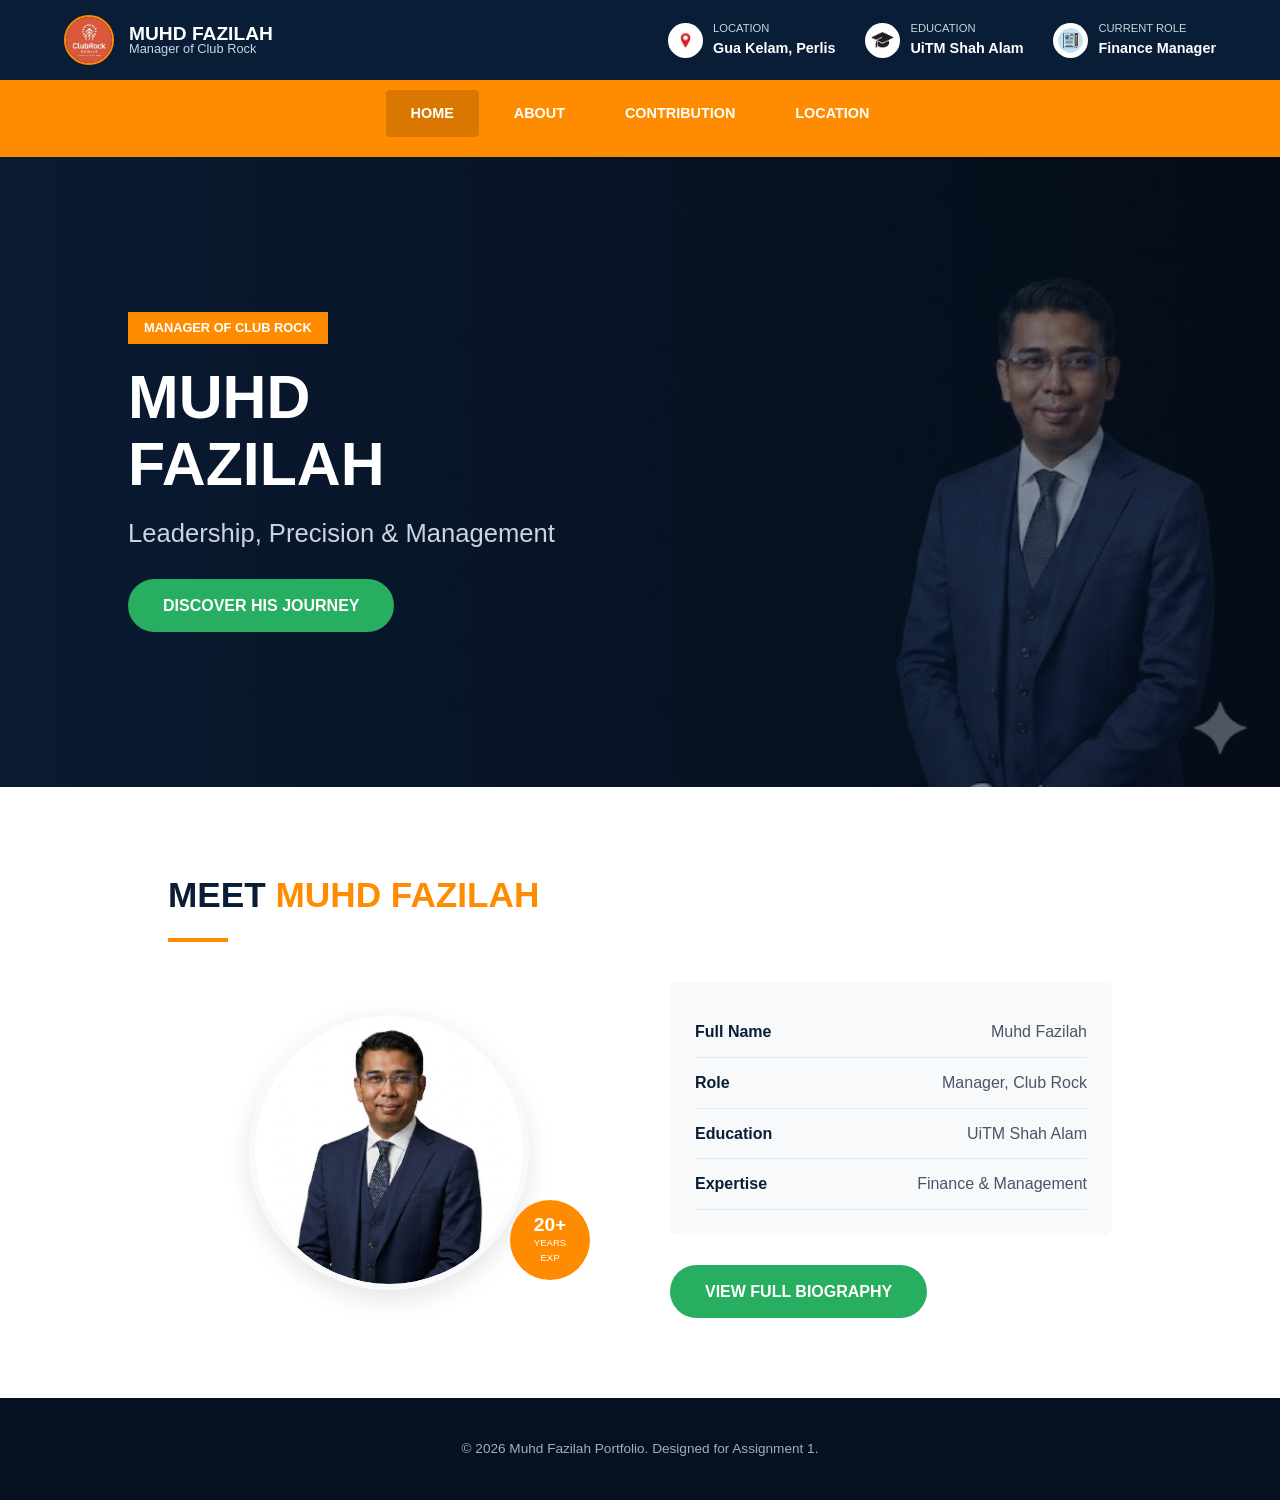
<file: index.html>
<!DOCTYPE html>
<html lang="en">
<head>
    <meta charset="UTF-8">
    <meta name="viewport" content="width=device-width, initial-scale=1.0">
    <title>Home - Muhd Fazilah</title>
    <link rel="stylesheet" href="style.css">
</head>
<body>
    <div class="nav-topbar">
        <div class="topbar-inner">
            <div class="topbar-logo">
                <img src="icon 0.jpg" alt="Logo">
                <div class="logo-text">MUHD FAZILAH <span>Manager of Club Rock</span></div>
            </div>
            <div class="topbar-info">
                <div class="info-item">
                    <img src="icon 1.jpg" alt="Location">
                    <div><p class="info-label">Location</p><p class="info-value">Gua Kelam, Perlis</p></div>
                </div>
                <div class="info-item">
                    <img src="icon 2.jpg" alt="Education">
                    <div><p class="info-label">Education</p><p class="info-value">UiTM Shah Alam</p></div>
                </div>
                <div class="info-item">
                    <img src="icon 3.jpg" alt="Role">
                    <div><p class="info-label">Current Role</p><p class="info-value">Finance Manager</p></div>
                </div>
            </div>
        </div>
    </div>
    <nav class="nav-main">
        <div class="nav-main-inner">
            <ul class="nav-links">
                <li><a href="index.html" class="active">HOME</a></li>
                <li><a href="About.html">ABOUT</a></li>
                <li><a href="role.html">CONTRIBUTION</a></li>
                <li><a href="https://www.google.com/maps/dir/6.6551808,100.2504192/Eco-Adventure+Hub+By+ClubRock,+Ground+Floor,+Kompleks+Pengurusan+Gua+Kelam,+Kaki+Bukit,+02200+Kaki+Bukit,+Perlis/@6.6436991,100.2090409,14z/data=!3m1!4b1!4m9!4m8!1m1!4e1!1m5!1m1!1s0x304cebbe439731e9:0x48d27cdc81e681d5!2m2!1d100.2048468!2d6.6436932?entry=ttu&g_ep=EgoyMDI2MDUwMi4wIKXMDSoASAFQAw%3D%3D" target="_blank">LOCATION</a></li>
            </ul>
        </div>
    </nav>
    <section class="hero">
        <div class="hero-bg"></div>
        <div class="hero-overlay"></div>
        <div class="hero-content">
            <div class="hero-tag">Manager of Club Rock</div>
            <h1>MUHD<br>FAZILAH</h1>
            <h2>Leadership, Precision & Management</h2>
            <a href="About.html" class="btn-green">DISCOVER HIS JOURNEY</a>
        </div>
    </section>
    <div class="section">
        <p class="section-title">MEET <span>MUHD FAZILAH</span></p>
        <div class="accent-line"></div>
        <div class="two-col">
            <div class="profile-img-block">
                <div class="profile-img-wrap">
                    <img src="suit 2.jpg" alt="Profile">
                </div>
                <div class="profile-badge">
                    <p class="badge-num">20+</p>
                    <p class="badge-lbl">Years Exp</p>
                </div>
            </div>
            <div>
                <div class="fact-table">
                    <div class="fact-row"><span class="fact-key">Full Name</span><span class="fact-val">Muhd Fazilah</span></div>
                    <div class="fact-row"><span class="fact-key">Role</span><span class="fact-val">Manager, Club Rock</span></div>
                    <div class="fact-row"><span class="fact-key">Education</span><span class="fact-val">UiTM Shah Alam</span></div>
                    <div class="fact-row"><span class="fact-key">Expertise</span><span class="fact-val">Finance & Management</span></div>
                </div>
                <a href="About.html" class="btn-green">VIEW FULL BIOGRAPHY</a>
            </div>
        </div>
    </div>
    <footer>
        <p class="footer-copy">© 2026 Muhd Fazilah Portfolio. Designed for Assignment 1.</p>
    </footer>
</body>
</html>
</file>
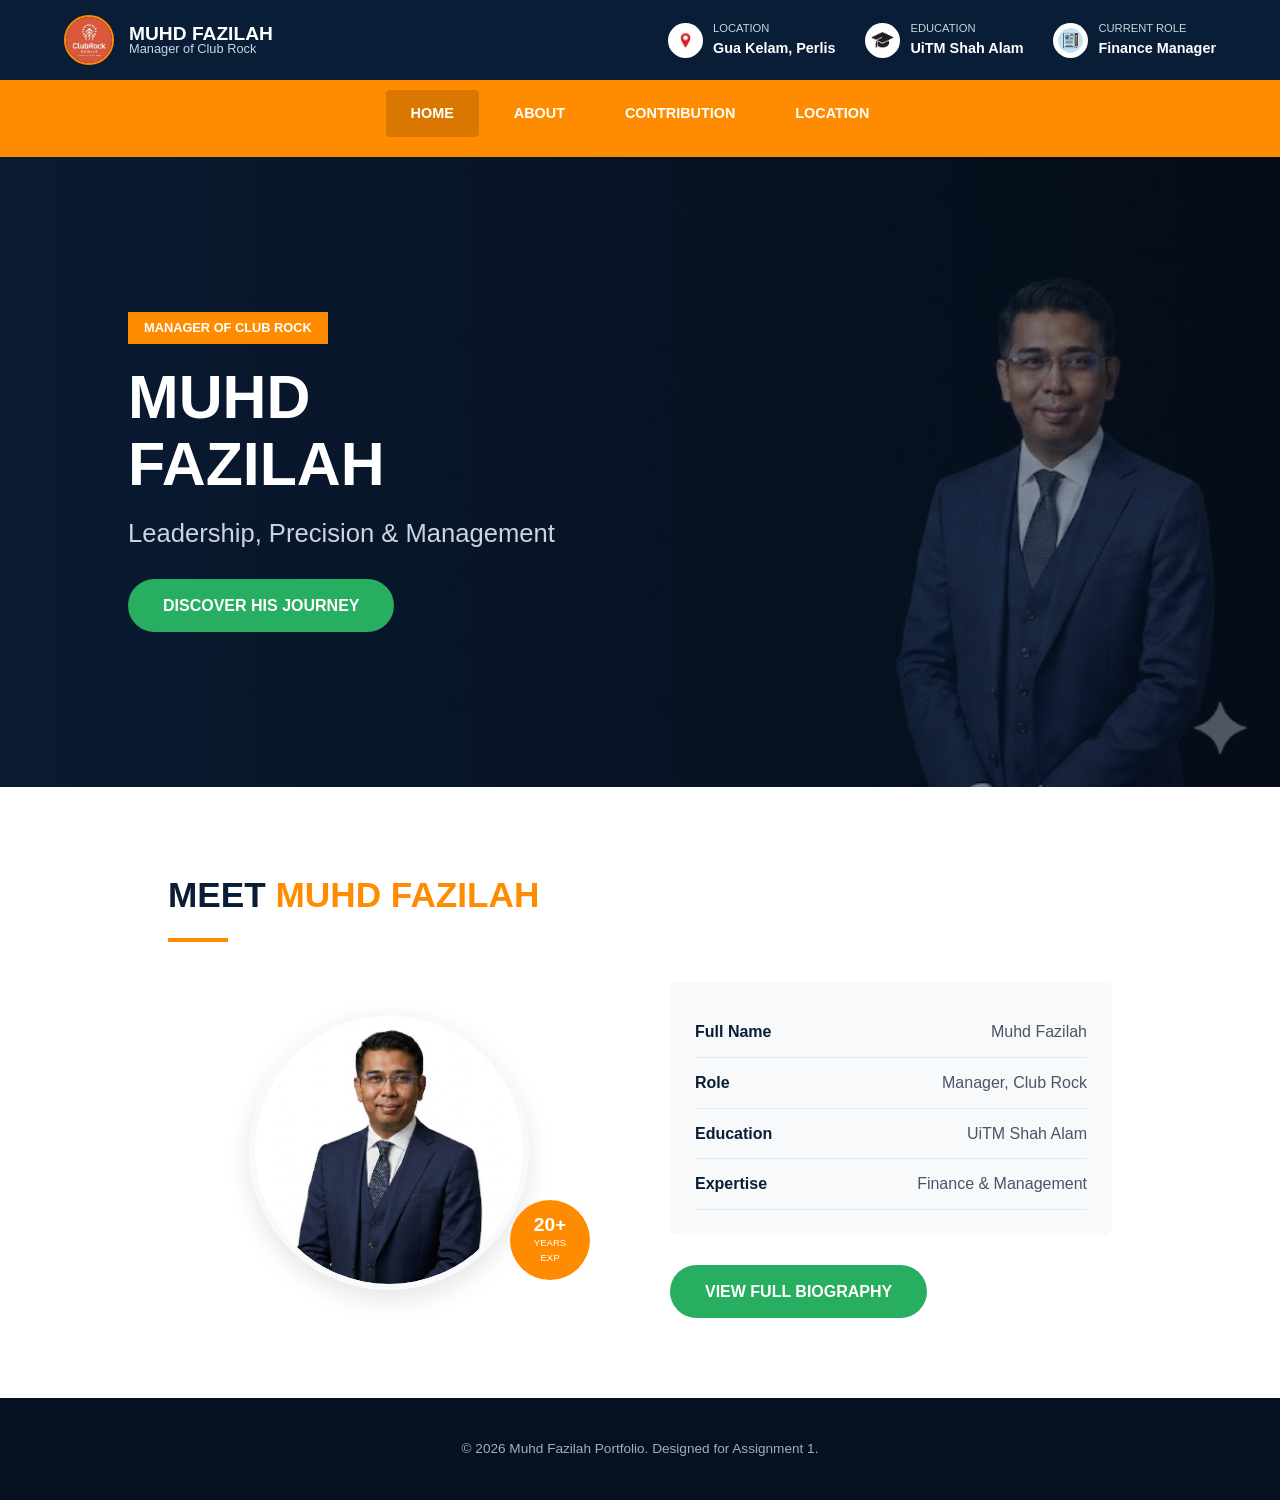
<file: Index.html>
<!DOCTYPE html>
<html lang="en">
<head>
    <meta charset="UTF-8">
    <meta name="viewport" content="width=device-width, initial-scale=1.0">
    <title>Home - Muhd Fazilah</title>
    <link rel="stylesheet" href="style.css">
</head>
<body>
    <div class="nav-topbar">
        <div class="topbar-inner">
            <div class="topbar-logo">
                <img src="icon 0.jpg" alt="Logo">
                <div class="logo-text">MUHD FAZILAH <span>Manager of Club Rock</span></div>
            </div>
            <div class="topbar-info">
                <div class="info-item">
                    <img src="icon 1.jpg" alt="Location">
                    <div><p class="info-label">Location</p><p class="info-value">Gua Kelam, Perlis</p></div>
                </div>
                <div class="info-item">
                    <img src="icon 2.jpg" alt="Education">
                    <div><p class="info-label">Education</p><p class="info-value">UiTM Shah Alam</p></div>
                </div>
                <div class="info-item">
                    <img src="icon 3.jpg" alt="Role">
                    <div><p class="info-label">Current Role</p><p class="info-value">Finance Manager</p></div>
                </div>
            </div>
        </div>
    </div>
    <nav class="nav-main">
        <div class="nav-main-inner">
            <ul class="nav-links">
                <li><a href="Main Page.html" class="active">HOME</a></li>
                <li><a href="About.html">ABOUT</a></li>
                <li><a href="role.html">CONTRIBUTION</a></li>
                <li><a href="https://www.google.com/maps/dir/6.6551808,100.2504192/Eco-Adventure+Hub+By+ClubRock,+Ground+Floor,+Kompleks+Pengurusan+Gua+Kelam,+Kaki+Bukit,+02200+Kaki+Bukit,+Perlis/@6.6436991,100.2090409,14z/data=!3m1!4b1!4m9!4m8!1m1!4e1!1m5!1m1!1s0x304cebbe439731e9:0x48d27cdc81e681d5!2m2!1d100.2048468!2d6.6436932?entry=ttu&g_ep=EgoyMDI2MDUwMi4wIKXMDSoASAFQAw%3D%3D" target="_blank">LOCATION</a></li>
            </ul>
        </div>
    </nav>
    <section class="hero">
        <div class="hero-bg"></div>
        <div class="hero-overlay"></div>
        <div class="hero-content">
            <div class="hero-tag">Manager of Club Rock</div>
            <h1>MUHD<br>FAZILAH</h1>
            <h2>Leadership, Precision & Management</h2>
            <a href="About.html" class="btn-green">DISCOVER HIS JOURNEY</a>
        </div>
    </section>
    <div class="section">
        <p class="section-title">MEET <span>MUHD FAZILAH</span></p>
        <div class="accent-line"></div>
        <div class="two-col">
            <div class="profile-img-block">
                <div class="profile-img-wrap">
                    <img src="suit 2.jpg" alt="Profile">
                </div>
                <div class="profile-badge">
                    <p class="badge-num">20+</p>
                    <p class="badge-lbl">Years Exp</p>
                </div>
            </div>
            <div>
                <div class="fact-table">
                    <div class="fact-row"><span class="fact-key">Full Name</span><span class="fact-val">Muhd Fazilah</span></div>
                    <div class="fact-row"><span class="fact-key">Role</span><span class="fact-val">Manager, Club Rock</span></div>
                    <div class="fact-row"><span class="fact-key">Education</span><span class="fact-val">UiTM Shah Alam</span></div>
                    <div class="fact-row"><span class="fact-key">Expertise</span><span class="fact-val">Finance & Management</span></div>
                </div>
                <a href="About.html" class="btn-green">VIEW FULL BIOGRAPHY</a>
            </div>
        </div>
    </div>
    <footer>
        <p class="footer-copy">© 2026 Muhd Fazilah Portfolio. Designed for Assignment 1.</p>
    </footer>
</body>
</html>
</file>
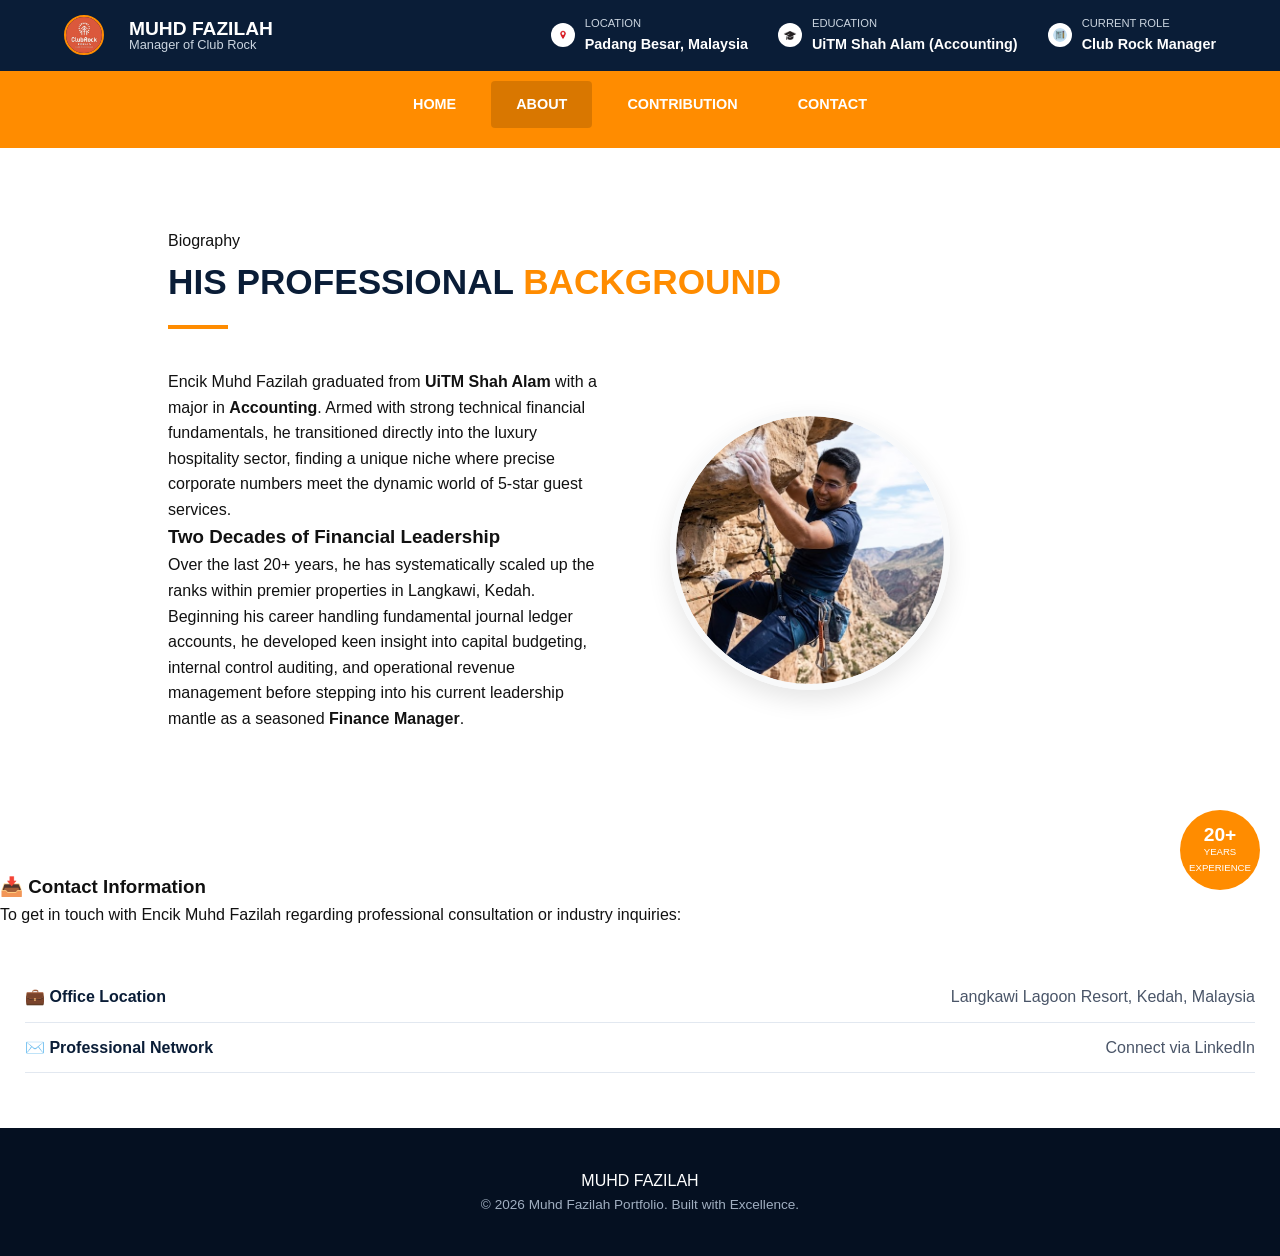
<file: About.html>
<!DOCTYPE html>
<html lang="en">
<head>
  <meta charset="UTF-8" />
  <meta name="viewport" content="width=device-width, initial-scale=1.0" />
  <title>About Muhd Fazilah</title>
  <link rel="stylesheet" href="style.css" />
</head>
<body>

 <div class="nav-topbar">
    <div class="topbar-inner">
      <div class="topbar-logo">
        <div class="logo-icon"><div class="topbar-logo">
        <img src="icon 0.jpg" alt="Logo" style="width: 40px; height: 40px; margin-right: 10px; object-fit: contain;">
      </div></div>
        <div class="logo-text">MUHD FAZILAH <span>Manager of Club Rock</span></div>
      </div>
      <div class="topbar-info">
        <div class="info-item">
          <img src="icon 1.jpg" alt="Location" style="width: 24px; height: 24px; object-fit: contain;">
          <div><p class="info-label">Location</p><p class="info-value"> Padang Besar, Malaysia</p></div>
        </div>
        <div class="info-item">
          <img src="icon 2.jpg" alt="Education" style="width: 24px; height: 24px; object-fit: contain;">
          <div><p class="info-label">Education</p><p class="info-value">UiTM Shah Alam (Accounting)</p></div>
        </div>
        <div class="info-item">
          <img src="icon 3.jpg" alt="Role" style="width: 24px; height: 24px; object-fit: contain;">
          <div><p class="info-label">Current Role</p><p class="info-value">Club Rock Manager</p></div>
        </div>
      </div>
    </div>
  </div>

  <nav class="nav-main">
    <div class="nav-main-inner">
      <div class="nav-socials">
       
      </div>
      <ul class="nav-links">
        <li><a href="index.html">HOME</a></li>
        <li><a href="About.html" class="active">ABOUT</a></li>
        <li><a href="role.html">CONTRIBUTION</a></li>
        <li><a href="About.html#contact">CONTACT</a></li>
      </ul>
    </div>
  </nav>

  <div class="section">
    <p class="section-eyebrow">Biography</p>
    <h2 class="section-title">HIS PROFESSIONAL <span>BACKGROUND</span></h2>
    <div class="accent-line"></div>

    <div class="two-col">
      <div class="content-text">
        <p>Encik Muhd Fazilah graduated from <strong>UiTM Shah Alam</strong> with a major in <strong>Accounting</strong>. Armed with strong technical financial fundamentals, he transitioned directly into the luxury hospitality sector, finding a unique niche where precise corporate numbers meet the dynamic world of 5-star guest services.</p>
        
        <h3>Two Decades of Financial Leadership</h3>
        <p>Over the last 20+ years, he has systematically scaled up the ranks within premier properties in Langkawi, Kedah. Beginning his career handling fundamental journal ledger accounts, he developed keen insight into capital budgeting, internal control auditing, and operational revenue management before stepping into his current leadership mantle as a seasoned <strong>Finance Manager</strong>.</p>
      </div>

      <div class="profile-img-wrap" style="width: 280px; height: 280px; border-radius: 50%; overflow: hidden; display: flex; align-items: center; justify-content: center;">
  <img src="hiking.jpg" alt="Muhd Fazilah" style="width: 100%; height: 100%; object-fit: cover;" />
</div>
        <div class="profile-badge">
          <p class="badge-num">20+</p>
          <p class="badge-lbl">Years Experience</p>
        </div>
      </div>
    </div>

    <div id="contact" class="contact-box" style="margin-top: 60px;">
      <h3>📥 Contact Information</h3>
      <p>To get in touch with Encik Muhd Fazilah regarding professional consultation or industry inquiries:</p>
      <div class="fact-table" style="margin-top: 20px; background: #ffffff;">
        <div class="fact-row"><span class="fact-key">💼 Office Location</span><span class="fact-val">Langkawi Lagoon Resort, Kedah, Malaysia</span></div>
        <div class="fact-row"><span class="fact-key">✉️ Professional Network</span><span class="fact-val">Connect via LinkedIn</span></div>
      </div>
    </div>
  </div>

  <footer>
    <div class="footer-logo">MUHD <span>FAZILAH</span></div>
    <p class="footer-copy">© 2026 Muhd Fazilah Portfolio. Built with Excellence.</p>
  </footer>

</body>
</html>
</file>
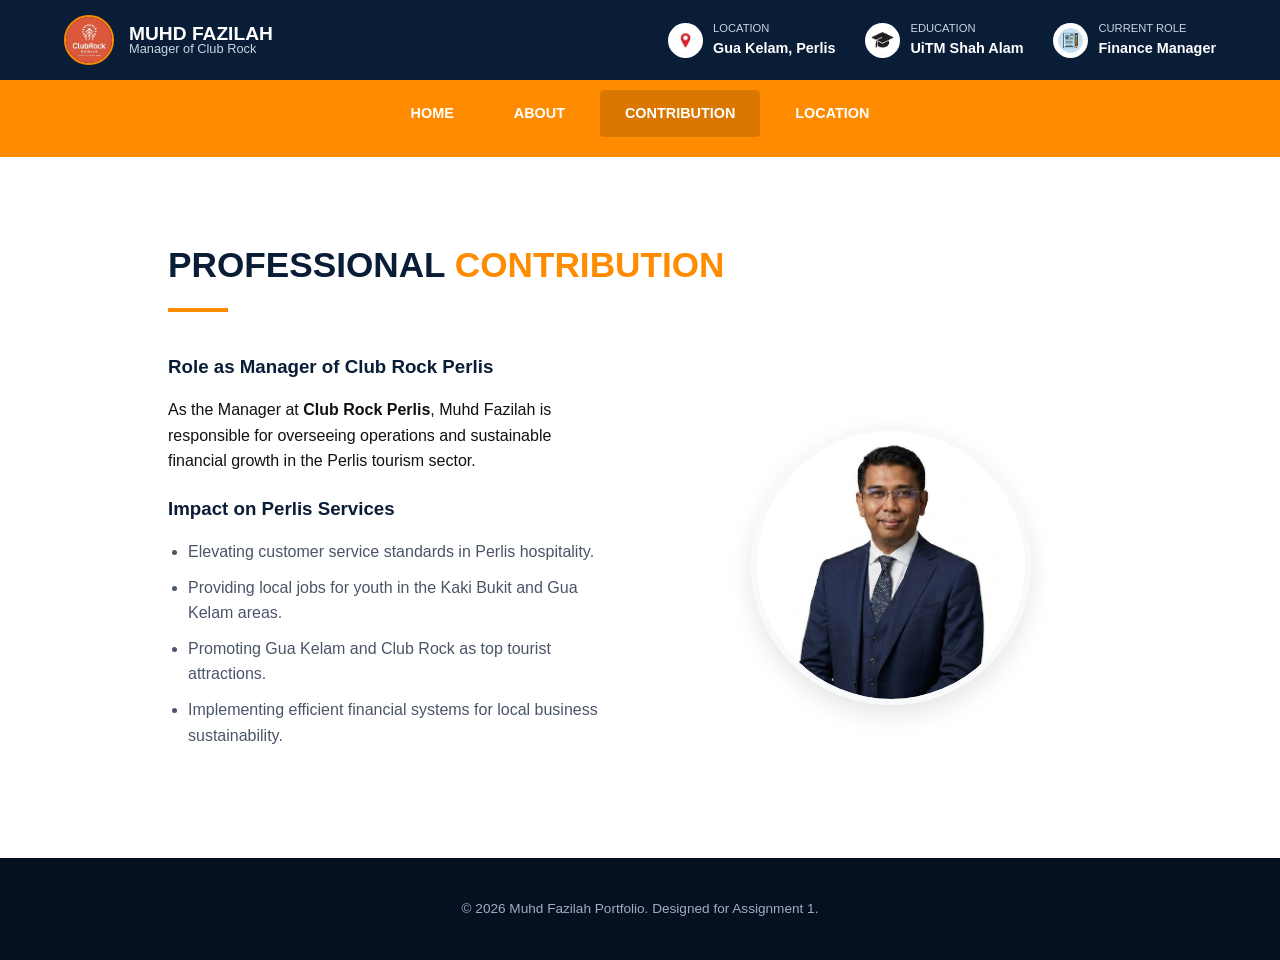
<file: role.html>
<!DOCTYPE html>
<html lang="en">
<head>
    <meta charset="UTF-8">
    <meta name="viewport" content="width=device-width, initial-scale=1.0">
    <title>Contribution - Muhd Fazilah</title>
    <link rel="stylesheet" href="style.css">
</head>
<body>
    <div class="nav-topbar">
        <div class="topbar-inner">
            <div class="topbar-logo">
                <img src="icon 0.jpg" alt="Logo">
                <div class="logo-text">MUHD FAZILAH <span>Manager of Club Rock</span></div>
            </div>
            <div class="topbar-info">
                <div class="info-item">
                    <img src="icon 1.jpg" alt="Location">
                    <div><p class="info-label">Location</p><p class="info-value">Gua Kelam, Perlis</p></div>
                </div>
                <div class="info-item">
                    <img src="icon 2.jpg" alt="Education">
                    <div><p class="info-label">Education</p><p class="info-value">UiTM Shah Alam</p></div>
                </div>
                <div class="info-item">
                    <img src="icon 3.jpg" alt="Role">
                    <div><p class="info-label">Current Role</p><p class="info-value">Finance Manager</p></div>
                </div>
            </div>
        </div>
    </div>
    <nav class="nav-main">
        <div class="nav-main-inner">
            <ul class="nav-links">
                <li><a href="index.html">HOME</a></li>
                <li><a href="About.html">ABOUT</a></li>
                <li><a href="role.html" class="active">CONTRIBUTION</a></li>
                <li><a href="https://www.google.com/maps/dir/6.6551808,100.2504192/Eco-Adventure+Hub+By+ClubRock,+Ground+Floor,+Kompleks+Pengurusan+Gua+Kelam,+Kaki+Bukit,+02200+Kaki+Bukit,+Perlis/@6.6436991,100.2090409,14z/data=!3m1!4b1!4m9!4m8!1m1!4e1!1m5!1m1!1s0x304cebbe439731e9:0x48d27cdc81e681d5!2m2!1d100.2048468!2d6.6436932?entry=ttu&g_ep=EgoyMDI2MDUwMi4wIKXMDSoASAFQAw%3D%3D" target="_blank">LOCATION</a></li>
            </ul>
        </div>
    </nav>
    <div class="section">
        <p class="section-title">PROFESSIONAL <span>CONTRIBUTION</span></p>
        <div class="accent-line"></div>
        <div class="two-col">
            <div>
                <h3 style="color: var(--navy); margin-bottom: 15px;">Role as Manager of Club Rock Perlis</h3>
                <p style="margin-bottom: 20px;">
                    As the Manager at <strong>Club Rock Perlis</strong>, Muhd Fazilah is responsible for overseeing operations and sustainable financial growth in the Perlis tourism sector.
                </p>
                <h3 style="color: var(--navy); margin-bottom: 15px;">Impact on Perlis Services</h3>
                <ul style="margin-left: 20px; margin-bottom: 30px;">
                    <li>Elevating customer service standards in Perlis hospitality.</li>
                    <li>Providing local jobs for youth in the Kaki Bukit and Gua Kelam areas.</li>
                    <li>Promoting Gua Kelam and Club Rock as top tourist attractions.</li>
                    <li>Implementing efficient financial systems for local business sustainability.</li>
                </ul>
            </div>
            <div class="profile-img-block">
                <div class="profile-img-wrap">
                    <img src="suit 2.jpg" alt="Professional Profile">
                </div>
            </div>
        </div>
    </div>
    <footer>
        <p class="footer-copy">© 2026 Muhd Fazilah Portfolio. Designed for Assignment 1.</p>
    </footer>
</body>
</html>
</file>
<file: style.css>
:root {
    --navy: #0a1d37;
    --orange: #ff8c00;
    --green: #27ae60;
    --light-grey: #f8f9fa;
    --grey: #a0aec0;
    --white: #ffffff;
    --black: #111111;
}

* {
    margin: 0;
    padding: 0;
    box-sizing: border-box;
    font-family: 'Segoe UI', Arial, sans-serif;
}

body {
    background-color: var(--white);
    color: var(--black);
    line-height: 1.6;
}

.nav-topbar {
    background: var(--navy);
    color: var(--white);
    padding: 15px 5%;
}

.topbar-inner {
    display: flex;
    justify-content: space-between;
    align-items: center;
    max-width: 1200px;
    margin: 0 auto;
}

.topbar-logo {
    display: flex;
    align-items: center;
    gap: 15px;
}

.topbar-logo img {
    width: 50px;
    height: 50px;
    border-radius: 50%;
    object-fit: cover;
    border: 2px solid var(--orange);
}

.logo-text {
    font-weight: bold;
    font-size: 1.2rem;
    line-height: 1;
}

.logo-text span {
    display: block;
    font-size: 0.8rem;
    font-weight: normal;
    color: #cbd5e0;
}

.topbar-info {
    display: flex;
    gap: 30px;
}

.info-item {
    display: flex;
    align-items: center;
    gap: 10px;
}

.info-item img {
    width: 35px;
    height: 35px;
    border-radius: 50%;
    background: white;
    padding: 5px;
    object-fit: contain;
}

.info-label { font-size: 0.7rem; text-transform: uppercase; color: #cbd5e0; }
.info-value { font-size: 0.9rem; font-weight: 600; }

.nav-main {
    background: var(--orange);
    padding: 10px 5%;
}

.nav-main-inner {
    display: flex;
    justify-content: center;
    align-items: center;
    max-width: 1200px;
    margin: 0 auto;
}

.nav-links {
    list-style: none;
    display: flex;
    gap: 10px;
}

.nav-links li a {
    color: var(--white);
    text-decoration: none;
    padding: 12px 25px;
    font-weight: bold;
    font-size: 0.9rem;
    transition: 0.3s;
    display: inline-block;
}

.nav-links li a:hover, .nav-links li a.active {
    background: rgba(0,0,0,0.15);
    border-radius: 4px;
}

.hero {
    position: relative;
    height: 70vh;
    background: #222;
    color: var(--white);
    display: flex;
    align-items: center;
    padding: 0 10%;
    overflow: hidden;
}

.hero-bg {
    position: absolute;
    inset: 0;
    background-image: url('suit.jpg');
    background-size: cover;
    background-repeat: no-repeat;
    background-position: center;
    z-index: 1;
}

.hero-overlay {
    position: absolute;
    inset: 0;
    background: linear-gradient(to right, rgba(10, 29, 55, 0.9), rgba(10, 29, 55, 0.4));
    z-index: 2;
}

.hero-content {
    position: relative;
    z-index: 3;
    max-width: 650px;
}

.hero-tag {
    background: var(--orange);
    display: inline-block;
    padding: 6px 16px;
    font-size: 0.8rem;
    font-weight: bold;
    margin-bottom: 20px;
    text-transform: uppercase;
}

.hero h1 { font-size: 3.8rem; line-height: 1.1; margin-bottom: 15px; font-weight: 800; }
.hero h2 { font-size: 1.6rem; font-weight: 300; margin-bottom: 25px; color: #cbd5e0; }

.profile-img-block {
    position: relative;
    display: flex;
    justify-content: center;
    align-items: center;
}

.profile-img-wrap {
    width: 280px;
    height: 280px;
    border-radius: 50% !important;
    overflow: hidden;
    border: 6px solid var(--light-grey);
    box-shadow: 0 10px 25px rgba(0,0,0,0.1);
}

.profile-img-wrap img {
    width: 100% !important;
    height: 100% !important;
    aspect-ratio: 1 / 1;
    border-radius: 50% !important;
    object-fit: cover !important;
}

.profile-badge {
    position: absolute;
    bottom: 10px;
    right: 20px;
    background: var(--orange);
    color: var(--white);
    padding: 15px;
    width: 80px;
    height: 80px;
    border-radius: 50%;
    display: flex;
    flex-direction: column;
    justify-content: center;
    align-items: center;
    text-align: center;
}

.badge-num { font-size: 1.2rem; font-weight: bold; line-height: 1; }
.badge-lbl { font-size: 0.6rem; text-transform: uppercase; }

.section { padding: 80px 10%; max-width: 1200px; margin: 0 auto; }
.section-title { font-size: 2.2rem; font-weight: 800; text-transform: uppercase; color: var(--navy); }
.section-title span { color: var(--orange); }
.accent-line { width: 60px; height: 4px; background: var(--orange); margin: 15px 0 40px 0; }

.two-col {
    display: grid;
    grid-template-columns: 1fr 1fr;
    gap: 60px;
    align-items: center;
}

.fact-table { background: var(--light-grey); padding: 25px; border-radius: 8px; margin-bottom: 30px; }
.fact-row { display: flex; justify-content: space-between; padding: 12px 0; border-bottom: 1px solid #e2e8f0; }
.fact-key { font-weight: bold; color: var(--navy); }
.fact-val { color: #4a5568; text-align: right; }

.btn-green {
    background: var(--green);
    color: white;
    text-decoration: none;
    padding: 14px 35px;
    font-weight: bold;
    border-radius: 50px;
    display: inline-block;
}

ul li { margin-bottom: 10px; color: #4a5568; font-size: 1rem; }

footer { background: #051021; color: white; padding: 40px 10%; text-align: center; }
.footer-copy { color: var(--grey); font-size: 0.85rem; }
</file>
